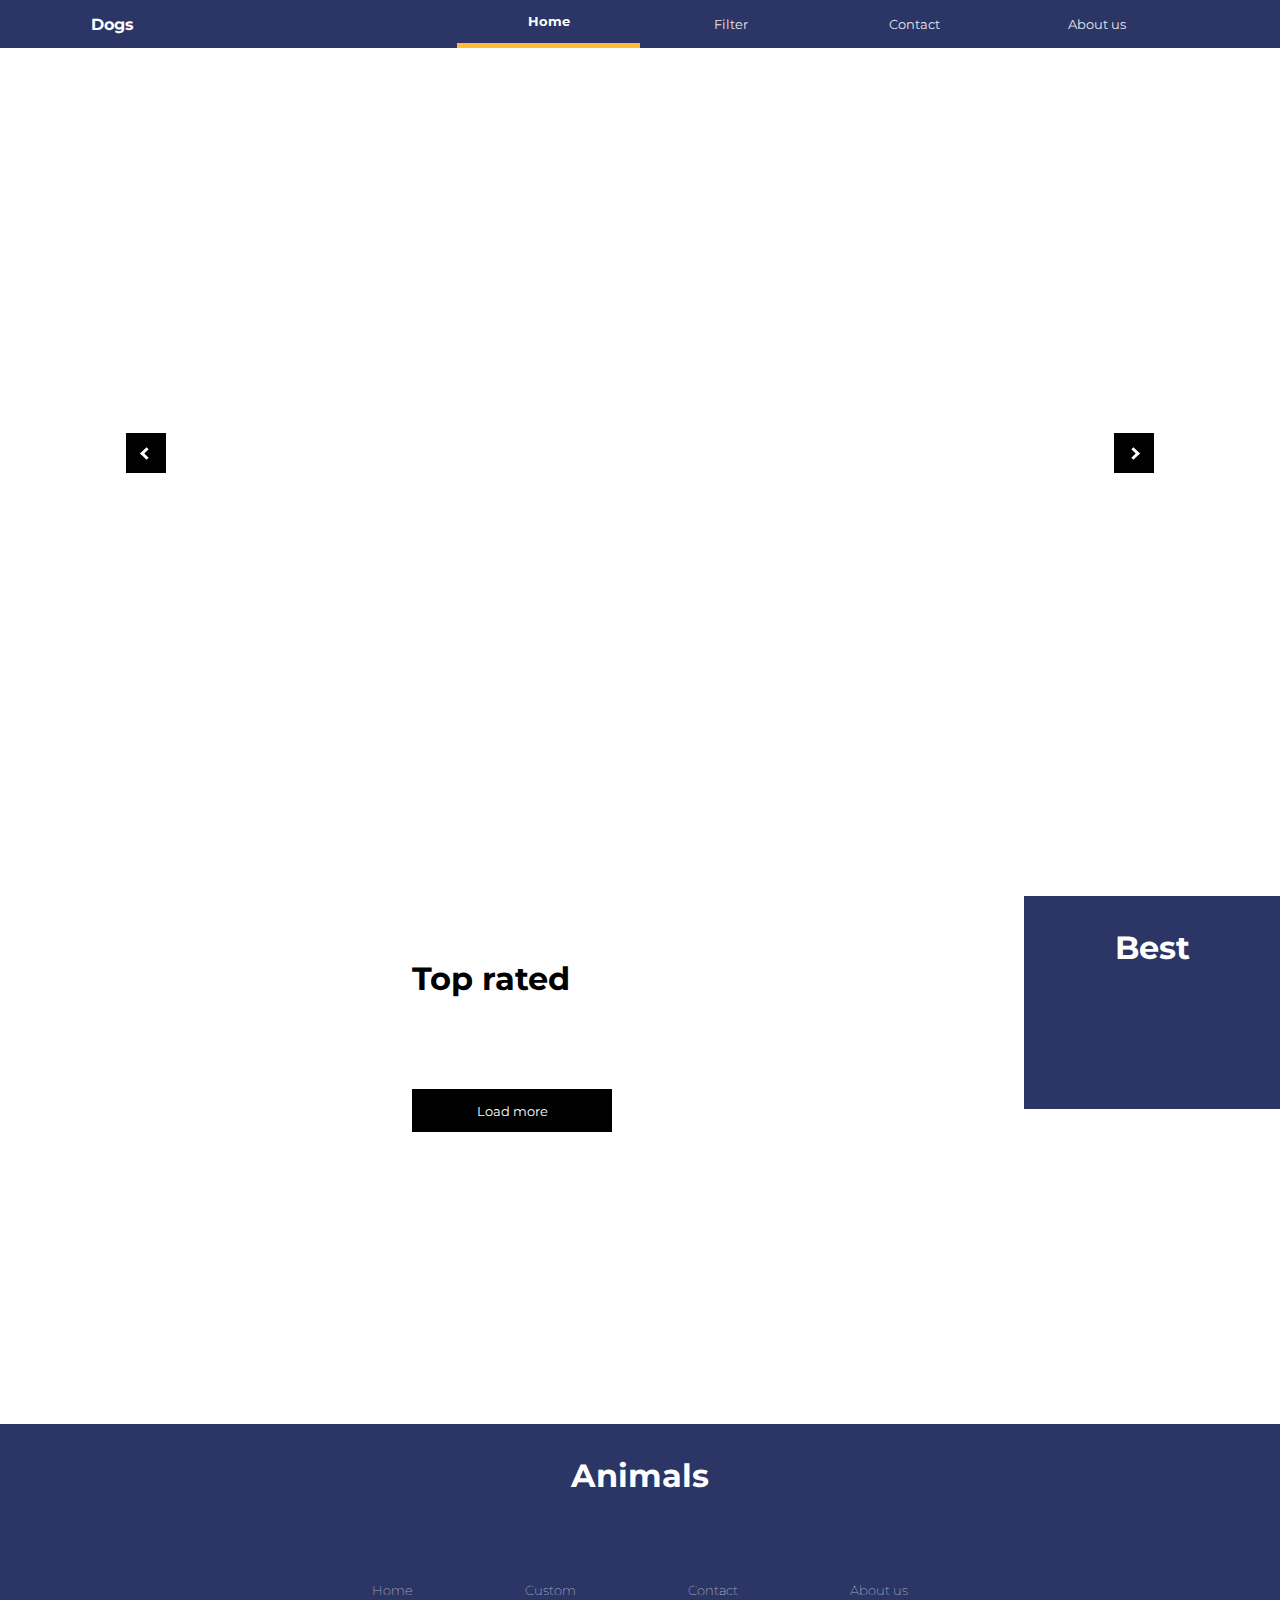
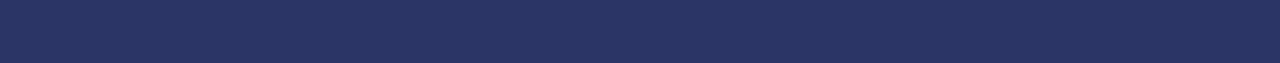
<file: index.html>
<!DOCTYPE html>
<html lang="en">
<head>
    <meta charset="UTF-8">
    <meta http-equiv="X-UA-Compatible" content="IE=edge">
    <meta name="viewport" content="width=device-width, initial-scale=1.0">
    <link rel="stylesheet" href="style.css">
    <link href="https://fonts.googleapis.com/css?family=Montserrat:400,700&display=swap" rel="stylesheet"> 
    <title>Document</title>
</head>
<body>

     <!--Facebook plugin-->
     <div id="fb-root"></div>
     <script async defer crossorigin="anonymous" src="https://connect.facebook.net/en_US/sdk.js#xfbml=1&version=v5.0"></script>
     <!--End facebook plugin-->
     <div class="wrapper">
         <header>
             <nav class="containerwidth">
                 <p>Dogs</p>
                 <button><i class="arrow down"></i></button>
                 <ul class="nav">
                     <li class="active"><a href="index.html">Home</a></li>
                     <li>
                         <a href="../pages/filter.html">Filter</a>
                         <ul class="sub-menu">
                             
                         </ul>
                     </li>
                     <li><a href="pages/contact.html">Contact</a></li>
                     <li><a href="../pages/aboutus.html">About us</a></li>
                 </ul>
             </nav>
         </header>
 
         <div class="sliding containerwidth">
             <div class="recent">
                 <div class="centerFlex">
                     <div class="box" id="left">
                         <button><i class="arrow left"></i></button>
                     </div>
                 </div>
                 
                 <!-- slider -->
                 <div class="animals">
                     
                 </div>
 
                 <div class="centerFlex">
                     <div class="box" id="right">
                         <button><i class="arrow right"></i></button>
                     </div>
                 </div>
             </div>
         </div>
 
         <div class="topRated">
             <h1>Top rated</h1>
             <div class="row">
               </div>

             <div class="loadMore">
                 <button>Load more</button>
             </div>
         </div>
 
         <aside>
             <div class="best">
                 <h1>Best</h1>
                 <div class="featured">
                     
                 </div>
             </div>

            <div class="fbFeed">
                <div class="fbfullwidth">
                    <div class="fb-page" data-href="https://www.facebook.com/lifewithdogs" data-tabs="timeline" data-width="" data-height="" data-small-header="false" data-adapt-container-width="true" data-hide-cover="false" data-show-facepile="true">
                        <blockquote cite="https://www.facebook.com/lifewithdogs" class="fb-xfbml-parse-ignore">
                            <a href="https://www.facebook.com/lifewithdogs">
                            </a>
                        </blockquote>
                    </div>
                </div>
            </div>
             

         </aside>
         
 
         <footer>
           
           
            
            <div class="containerwidth">
                <h1><span></span> <span>Animals</span></h1>
                <ul class="footernav">
                    <li><a href="index.html" target="_blank">Home</a></li>
                    <li><a href="pages/filter.html" target="_blank">Custom</a></li>
                    <li><a href="pages/contact.html" target="_blank">Contact</a></li>
                    <li><a href="pages/about.html" target="_blank">About us</a></li>
                </ul>
            </div>
         </footer>
     </div>


     <!-- MODAL WINDOW-->
    <div class="modal">
        <div class="modalWindow">
            <div class="exit">+</div>
            <div class="imgContainer">
                
                 <div class="bestm">
                    </div>
            </div>
            <div class="content">
                <div class="holder">
                    
                    <span id="name"></span><br>
                    <span id="bread"></span><br>
                    <span id="temp"></span><br>
                    <span id="origin"></span><br>
                    <span id="weight"></span><br>
                    <span id="height"></span><br>
                    <span id="group"></span><br>
                    <span id="life"></span><br>
                    
                </div>
            </div>
        </div>
    </div>

     
 
    <script src="script.js"></script>
</body>
</html>
</file>
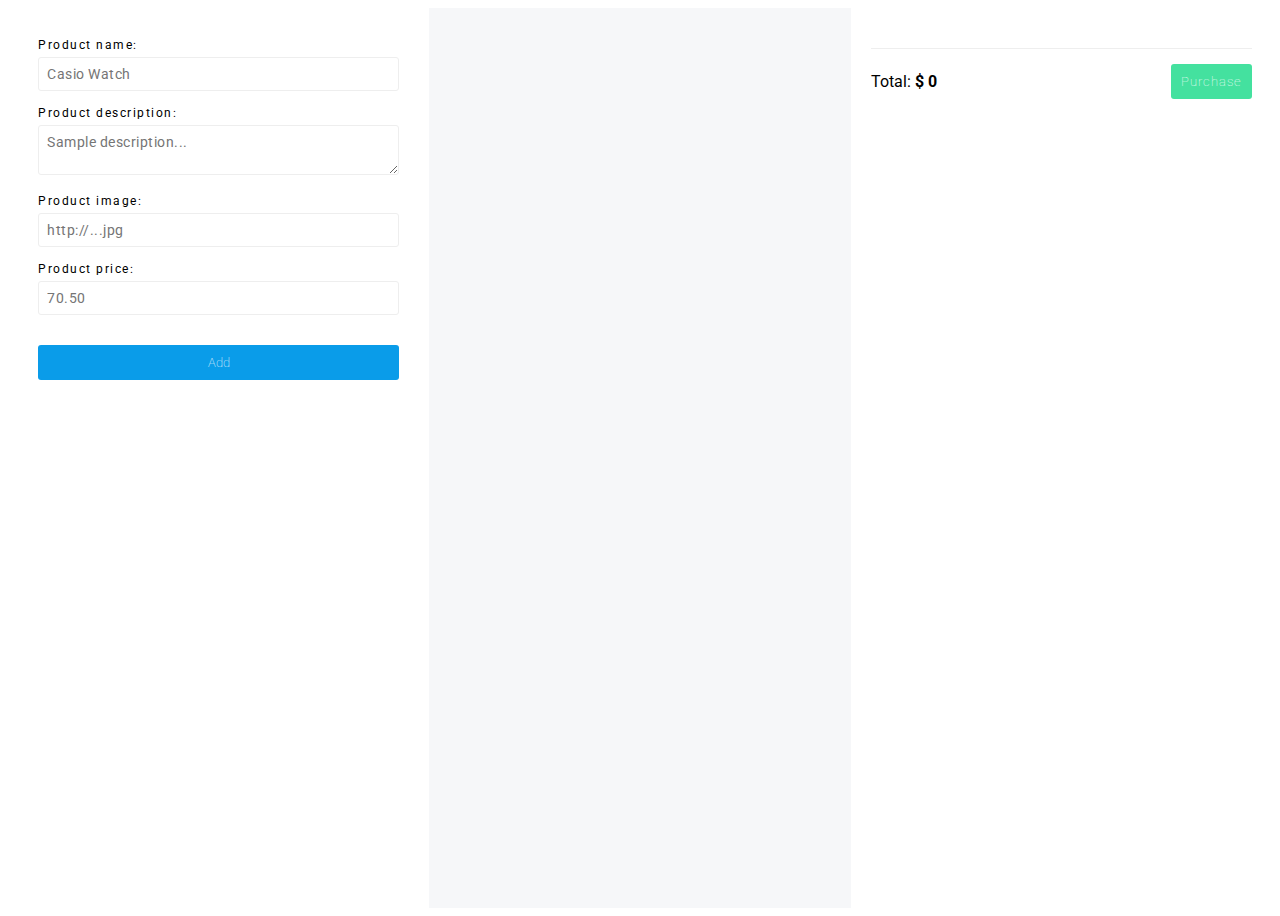
<file: drugi dio (watch)/index.html>
<!DOCTYPE html>
<html lang="en">
<head>
    <meta charset="UTF-8">
    <meta http-equiv="X-UA-Compatible" content="IE=edge">
    <meta name="viewport" content="width=device-width, initial-scale=1.0">
    <link rel="stylesheet" href="style.css">
    <link href="https://fonts.googleapis.com/css?family=Montserrat:400,700&display=swap" rel="stylesheet">
    <title>Document</title>
</head>
<body>

    <div class="modalwindow">
        <div id="exit">+</div>
    </div>

    <div class="container">

        <div class="add-product">
            <form id="forma">
                <div>
                    <label>Product name:</label>
                    <input type="text" id="productname" placeholder="Casio Watch" />
                </div>

                <div>
                    <label>Product description:</label>
                    <textarea id="productdescription" placeholder="Sample description..."></textarea>
                </div>

                <div>
                    <label>Product image:</label>
                    <input type="text" id="productimage" placeholder="http://...jpg" />
                </div>

                <div>
                    <label>Product price:</label>
                    <input type="number" id="productprice" min="0" placeholder="70.50" />
                </div>

                <button id="addbutton">Add</button>
            </form>
        </div>


        <div class="list-products">
        </div>

        <div class="shopping-cart">
            <div class="shopping-cart-products">
            </div>
            <div class="shopping-cart-summary">
                <div>Total: <b>$ <span id="total">0</span></b></div>
                <div><button id="purchase">Purchase</button></div>
            </div>
        </div>
    </div>

    <script src="https://ajax.aspnetcdn.com/ajax/jQuery/jquery-3.4.1.min.js"></script>
    <script src="script.js"></script>
    
</body>
</html>
</file>
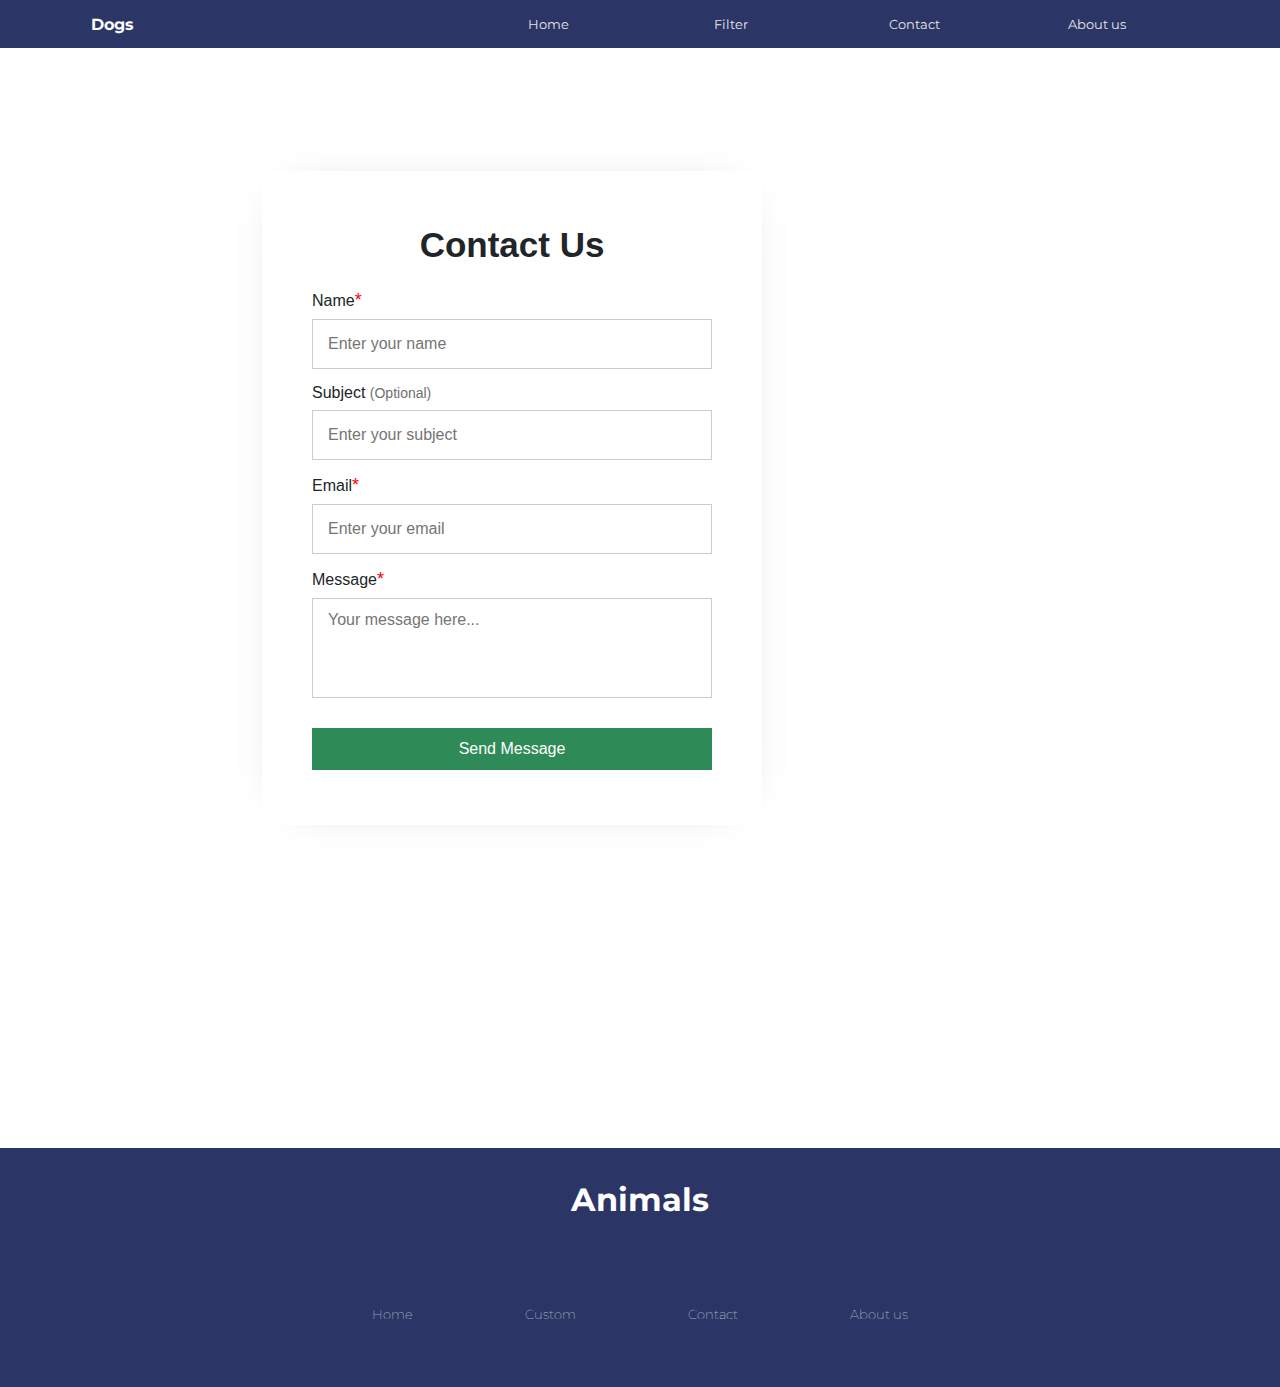
<file: pages/contact.html>
<!DOCTYPE html>
<html lang="en">
<head>
    <meta charset="UTF-8">
    <meta http-equiv="X-UA-Compatible" content="IE=edge">
    <meta name="viewport" content="width=device-width, initial-scale=1.0">
    <link rel="stylesheet" href="/style.css">
    <link href="https://fonts.googleapis.com/css?family=Montserrat:400,700&display=swap" rel="stylesheet"> 
    <title>Document</title>
</head>
<body>

     <!--Facebook plugin-->
     <div id="fb-root"></div>
     <script async defer crossorigin="anonymous" src="https://connect.facebook.net/en_US/sdk.js#xfbml=1&version=v5.0"></script>
     <!--End facebook plugin-->
     <div class="wrapper">
         <header>
             <nav class="containerwidth">
                 <p>Dogs</p>
                 <button><i class="arrow down"></i></button>
                 <ul class="nav">
                     <li><a href="/index.html">Home</a></li>
                     <li>
                         <a href="filter.html">Filter</a>
                         <ul class="sub-menu">
                             
                         </ul>
                     </li>
                     <li><a href="contact.html">Contact</a></li>
                     <li><a href="aboutus.html">About us</a></li>
                 </ul>
             </nav>
         </header>

         <main>


            <div class="form-wrapper">
              <h2>contact us</h2>
              <form action="#" method="post">
                <div class="form-group">
                  <label for="name">name<span class="star">*</span></label>
                  <input
                    type="text"
                    id="name"
                    class="form-control"
                    placeholder="Enter your name"
                    required
                  />
                </div>
                <div class="form-group">
                  <label for="subject"
                    >subject&nbsp;<span class="optional">(optional)</span></label
                  >
                  <input
                    type="text"
                    id="subject"
                    class="form-control"
                    placeholder="Enter your subject"
                  />
                </div>
                <div class="form-group">
                  <label for="email">email<span class="star">*</span></label>
                  <input
                    type="email"
                    id="email"
                    class="form-control"
                    placeholder="Enter your email"
                    required
                  />
                </div>
                <div class="form-group">
                  <label for="message">message<span class="star">*</span></label>
                  <textarea
                    id="message"
                    class="form-control"
                    placeholder="Your message here..."
                    required
                    cols="30"
                    rows="10"
                  ></textarea>
                </div>
                <button class="submit-btn">send message</button>
              </form>
            </div>
            
            </main>


         <footer>

         <div class="containerwidth">
            <h1><span></span> <span>Animals</span></h1>
            <ul class="footernav">
                <li><a href="/index.html">Home</a></li>
                <li><a href="filter.html">Custom</a></li>
                <li><a href="contact.html">Contact</a></li>
                <li><a href="aboutus.html" >About us</a></li>
            </ul>
        </div>
     </footer>
 </div>


 </body>

 </html>
</file>
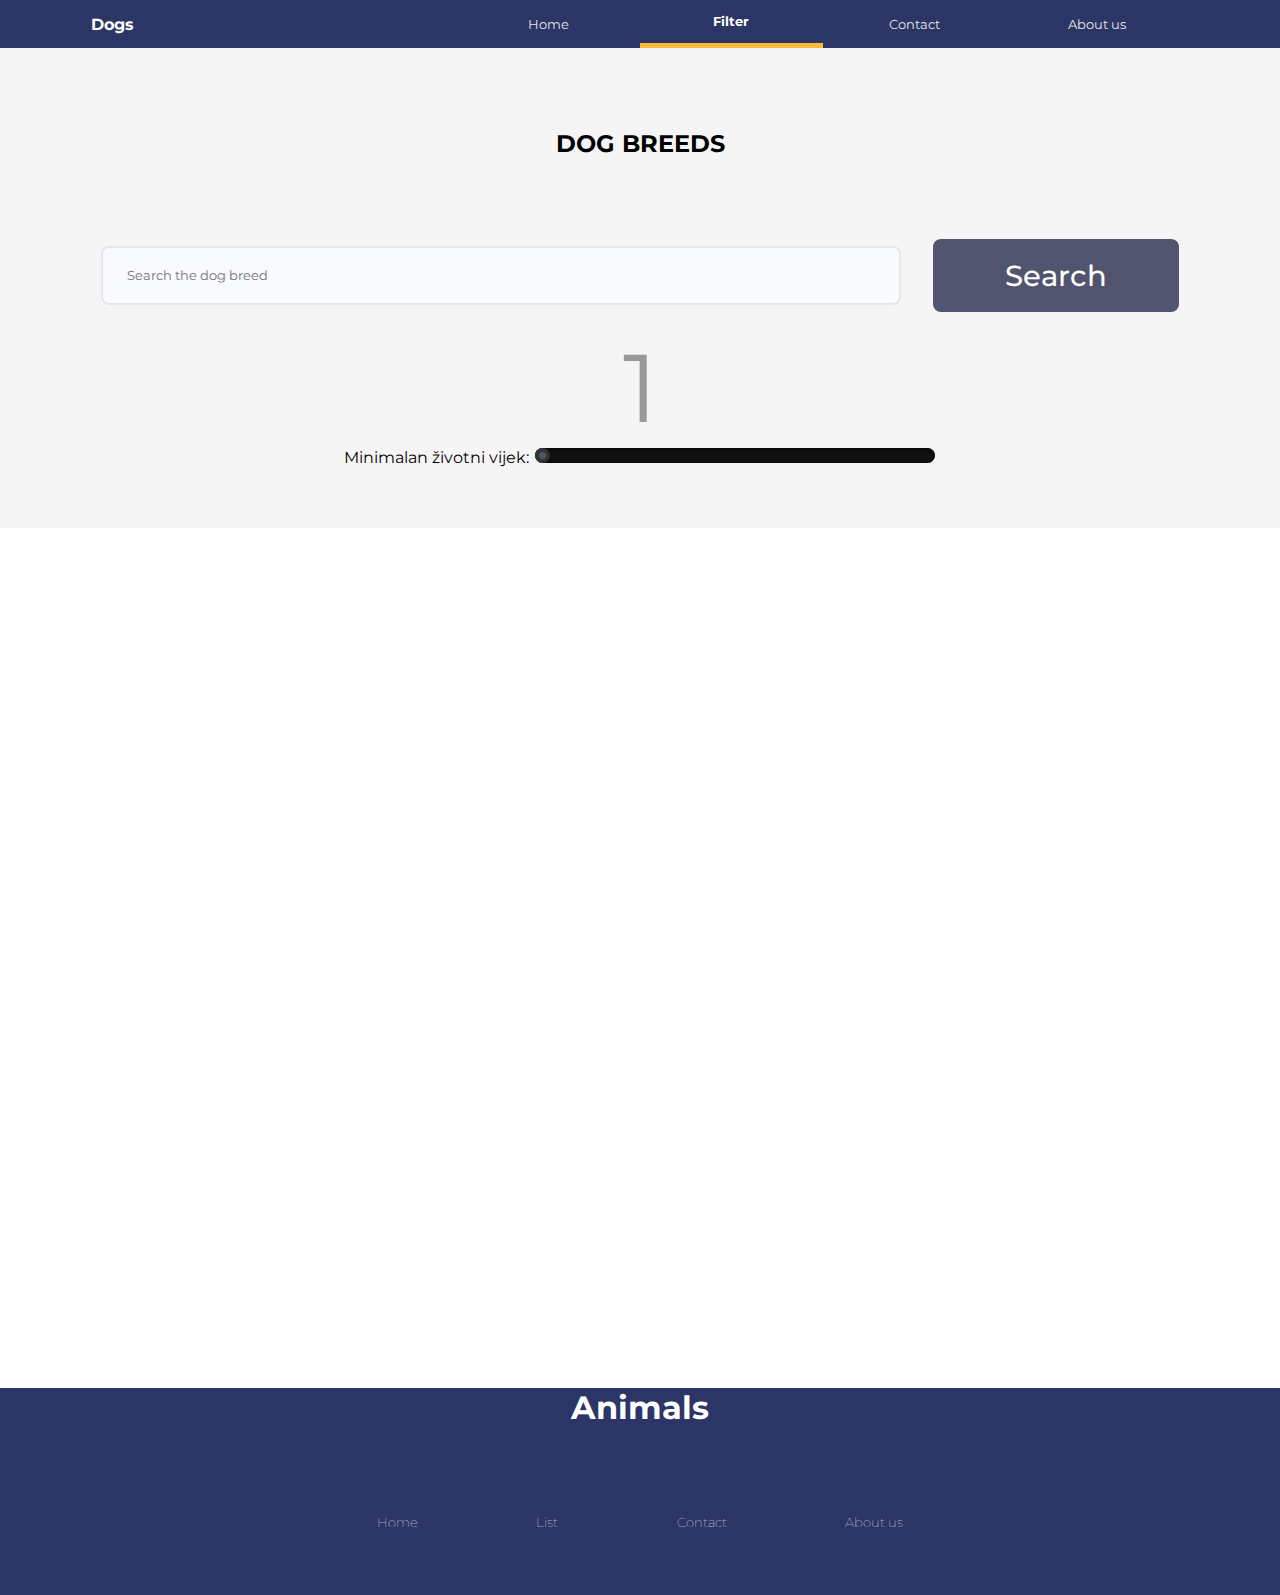
<file: pages/filter.html>
<!doctype html>
<html lang="en">
<head>
    <meta charset="UTF-8">
    <meta name="viewport"
          content="width=device-width, user-scalable=no, initial-scale=1.0, maximum-scale=1.0, minimum-scale=1.0">
    <meta http-equiv="X-UA-Compatible" content="ie=edge">
    <link rel="stylesheet" href="../style.css">
    <link rel="stylesheet" href="../styles/list.css">
    <link href="https://fonts.googleapis.com/css?family=Montserrat:400,700&display=swap" rel="stylesheet">
    <title>List</title>
</head>
<body>

<div class="wrapper">
    <header>
        <nav class="containerwidth">
            <p>Dogs</p>
            <button><i class="arrow down"></i></button>
            <ul class="nav">
                <li><a href="../index.html">Home</a></li>
                <li class="active">
                    <a href="filter.html">Filter</a>
                    <ul class="sub-menu">

                    </ul>
                </li>
                <li><a href="contact.html">Contact</a></li>
                <li><a href="aboutus.html">About us</a></li>
            </ul>
        </nav>
    </header>
</div>

<div class="hero-section text-center">
    <div class="container container--narrow">
        <div class="hero-section__box">
            <h2>DOG BREEDS</h2>
        </div>

        <div class="hero-section__search">
            <div id="searchForm" class="form" >
                <div class="form__field">
                    <input class="input input--text" id="formInput#search" type="text" name="search_query" value=""
                           placeholder="Search the dog breed">
                </div>

                <input class="btn btn--sub btn--lg" type="submit" value="Search" id="searchBtn">
            </div>
            <div>
                <span id="rangeValue">1</span>Minimalan životni vijek:
                <input id="minLivingYears" class="range" type="range" name="" value="1" min="1" max="20" step="1"
                       onChange="rangeSlide(this.value)" ></input>
            </div>
        </div>
    </div>
</div>

<div class="dogs_list">
    <div class="grid_three">
        <!--        <div class="card_dog">-->
        <!--            <img src="" alt="as">-->
        <!--            <h1>asa</h1>-->
        <!--            <p>asasf</p>-->
        <!--        </div>-->
        <!--        <div class="card_dog">-->
        <!--            <img src="" alt="as">-->
        <!--            <h1>asa</h1>-->
        <!--            <p>asasf</p>-->
        <!--        </div>-->
        <!--        <div class="card_dog">-->
        <!--            <img src="" alt="as">-->
        <!--            <h1>asa</h1>-->
        <!--            <p>asasf</p>-->
        <!--        </div>-->
    </div>
</div>


<div class="centerFlex">
    <div class="pagination">
<!--        <a href="#">&laquo;</a>-->
<!--        <a class="active" href="#">1</a>-->
<!--        <a class="" href="#">2</a>-->
<!--        <a href="#">3</a>-->
<!--        <a href="#">4</a>-->
<!--        <a href="#">5</a>-->
<!--        <a class="" href="#6">6</a>-->
<!--        <a href="#">&raquo;</a>-->
    </div>

</div>


<footer>
    
    <div class="containerwidth">
        <h1><span></span> <span>Animals</span></h1>
        <ul class="footernav">
            <li><a href="../index.html" >Home</a></li>
            <li><a href="filter.html" >List</a></li>
            <li><a href="pages/contact.html" >Contact</a></li>
            <li><a href="aboutus.html" >About us</a></li>
        </ul>
    </div>
</footer>
</body>

<script src="../js/list.js"></script>
</html>
</file>
<file: style.css>
/*general setting up*/
html {box-sizing: border-box;}
*, *:before, *:after {box-sizing: inherit;}

body {
    margin: 0;
    padding: 0; 
    font-family: 'Montserrat', sans-serif;
    position: relative;
}

h1,h2,h3,h4,h5,h6{font-weight: 700;}
a{text-decoration: none;transition: all 0.5s ease;}
header, footer{background-color: var(--blue);}

/*color palette used for project*/
:root{
    --blue: #2b3566;
    --orange:#1c5a14;
    --yellow:#febc39;
    --grayText:#757575;
}

/*for desktop reaching stop at 1200px wide*/
.containerwidth{
    width: 100%;
    max-width: 1200px;
    margin: 0 auto;
}

/*GRID SYSTM*/
.wrapper{
    margin: 0 auto;
    display: grid;
    grid-template-columns: auto;
	grid-template-rows: auto;
	grid-template-areas: 
        "header"
        "slider"
    	"topRated"
        "aside"
        "footer";
}

/*Grid areas Home page*/
header{grid-area:header;}
.sliding{grid-area:slider; margin-bottom: 3%;}
.topRated{grid-area:topRated;}
aside{grid-area:aside; background-color:var(--blue)}
footer{grid-area:footer;color: white;}

/*give padding to each direct child of wrapper parent except header, because i want it not to have paddings*/
.wrapper > *:not(header):not(footer){padding:4%;}


/*HEADER MOBILE*/
/*nav ul{display: none;}*/
nav{
    display: flex;
    flex-direction: column;
    padding: 0 4%;
}

.nav{
    display: flex;
    flex-direction: column;
    padding: 0;
    flex:0 1 100%;
    justify-content: flex-end;
    align-items: center;
}

.nav li{
    list-style-type: none;
    text-align: center;
    margin-bottom: 2%;
}

.nav > li > a{
    padding: 3% 0;
    width: 100%;
}

.sub-menu{display: none;}
.nav{display: none;}

header button{
    border: none;
    margin-bottom: 4%;
    background-color: var(--blue);
}

.recent button{
    border: none;
    background-color: white;
    width: 100%;
    height: 100%;
}

button i {
    border: solid black;
    border-width: 0 3px 3px 0;
    display: inline-block;
    padding: 3px;
}

nav button i{border: solid white;border-width: 0 3px 3px 0;}

/*arrows have been taken form w3*/
.down {transform: rotate(45deg);-webkit-transform: rotate(45deg);}
.right {transform: rotate(-45deg);-webkit-transform: rotate(-45deg);}
.left {transform: rotate(135deg);-webkit-transform: rotate(135deg);}

/*change class to up when down is clicked with js*/
.up {transform: rotate(-135deg);-webkit-transform: rotate(-135deg);}

/*unitl js fix this shows on button hover direct next sibling on same level but dissapears as out button area, needs fixes*/
header button:hover + ul{display: flex; position: relative;}

nav p{
    font-weight: 700; 
    color: white;
    align-self: center;
}

nav a{color: rgb(230, 230, 230);transition: all 0.5s ease;}

.active > a{
    color:white;
    font-weight: bold;
}

ul.nav li:hover a{color:white;}



/*SLIDER MOST RECENT // MOBILE*/
.recent{
    padding:0;
    text-align: center;
    display: grid;
    gap: 20px;
    grid-template-columns: 10% 1fr 10%;
}

/*center things both horisontally and verically*/
.centerFlex {
    display: flex;
    justify-content: center;
    align-items: center;
    flex: 0 1 10%;
  }

/*every of 3 sliders put at those dimensions despite first and last childs are not sliders*/
[class*="slider"]{
    display: grid;
    grid-template-rows: min-content 300px min-content;
    transition: all 0.5s ease;
}

/*Slider change scaling*/
[class*="slider"]:hover{
    grid-template-rows: auto 350px auto;
}

/*change layout slider PHONE*/
.animals{
    display: grid;
    grid-template-columns: 1fr;
    gap: 15px;
    align-items: center;
}

/*black square under arrows on tablet and desktop visible*/
.box{
    height: 40px;
    width: 100%;
    max-width: 40px;
    display: flex;
    align-items: center;
    justify-content: center;
}

/*targeting image div of every visible slider and adds overlay shadow*/
.sliding .image{
    padding:5%;
    background-blend-mode: overlay;
    background-size: cover;
    background-color: rgba(0, 0, 0, 0.3);
    transition: all 0.5s ease;
    margin-bottom: 5%; 
}

/*changes  blend mode so it becomes darker*/
[class*='slider'] .image:hover{background-color: rgba(0, 0, 0, 0.7);}


/*Dont display 2 boxes unless media changes*/
.slider2, .slider3{display: none;}

/*Change this images url with api image path*/
[class*='slider'] .image{
    background-repeat: no-repeat;
    display: flex;
    align-items: center;
}


.sliding p, a{
    color: var(--grayText);
    font-size: 0.8em;
}

.sliding h2{color: white; font-size: 1.3em;}

.sliding p{
    display: flex;
    flex-direction: column;
    align-items: center;
    justify-content: flex-end;
}

.animals span{color: #4b4b4b;;}


/*ASIDE BEST // MOBILE*/
.fbFeed{margin-bottom: 20%;}
.fbfullwidth{width: 100%;}

/*solution of making fb plugin responsive
https://www.mugo.ca/Blog/How-to-make-the-Facebook-Page-Plugin-fully-responsive */
aside{margin-top: 20%;}
aside .best{
    color: white;
    display: flex;
    flex-direction: column;
    text-align: center;
}

.featured{
    display: flex;
    flex-direction: column;
    padding:10%;
    align-items: center;
}

aside article{
    margin-bottom: 20%;
    width: 100%;
    display: flex;
    flex-direction: column;
    align-items: center;
    text-align: center;
}

aside article [class*="image"]{
    width: 150px;
    height:150px;
    margin-bottom: 5%;
    display: flex;
    align-items: flex-end;
    background-size:  100% 100%;
    background-repeat: no-repeat;
}

aside [class*="numbering"]{
    background-color: var(--blue);
    width: 35%;
    height: 35%;
    display: flex;
    align-items: center;
    justify-content: center;
    font-weight: bold;
    font-size: 2em;
    transition: all 0.5s ease;
}



.best a{font-weight: 100;color: white;}
.best a:hover{text-decoration: underline;}

/* this selects first link that is hovered so when it is it changes square width and hight */
.best article:hover [class*="numbering"]{
    width: 50%;
    height: 50%;
    background-color: white;
    color: var(--blue);
}

/*hides underline from numbers from first child link over image hover*/
.best article a:hover{text-decoration: none;}


/*TOP RATED SECTION // MOBILE*/
.topRated{
    display: flex; 
    flex-direction: column;
    margin-bottom: 5%;

        max-width:90%;
        justify-self: center;
    
}

.topRated .row{
    display: grid;
    grid-template-columns: 1fr;
    grid-auto-rows:1fr;
    gap:25px;
    margin: 5% 0;
}

.row > article{
    grid-template-columns: minmax(min-content,100%);
    max-width:80%;
    justify-self: center;
    
}

.row a{display: block;}

.row.img,h5{
    
    pointer-events: none;
}

.row article div[class*="img"]{
    flex: 1;
    display: flex;
    
    flex-direction: column;
    justify-content: space-between;
    background-size:  100% 100%;
    background-repeat: no-repeat;
    color: white;
    padding: 2% 5%;
    background-blend-mode: overlay;
    background-color: rgba(0, 0, 0, 0.2);
}


.lower a{margin: 5% 0;}
.lower{
    color:var(--grayText);
    display: flex;
    flex-direction: column;
}

.loadMore{
    display: flex; 
    justify-content: center; 
    background-color: black;
    width: 200px;
    align-self: center;
    margin-top: 50px;
}

.loadMore a{color: white;}
.loadMore button{
    width: 100%; 
    height: 100%;
    border: none; 
    background-color: black; 
    color: white;
    font-family: inherit;
    padding: 1em;
    cursor:pointer;
}


/*FOOTER*/
footer{
    margin-top:200px;
}

.footernav{
    list-style-type: none;
    display: flex;
    flex-direction:column;
    padding: 0;
    align-items: center;
}

.footernav li{
    margin-bottom: 1em;
 }
 
 .footernav a{
    color: white;
    font-weight: 100;
 }

footer > div{
    display: flex;
    flex-direction: column;
    align-items: center;
    text-align: center;
    padding:0 4%;
}

footer > div h1{
    display: flex;
    flex-direction: column;
}

footer .containerwidth{
    margin: 2em auto 0 auto;
}



/* MODAL WINDOW // MOBILE*/
/*https://codepen.io/Middi/pen/rJYOyz*/

/*target this with javascript when modal is called*/
body {
    width: 100%;
    height: 100%;
    /* height: 100vh; */
    /*overflow-y: hidden;*/
    /*position: fixed;*/
    /*will use this code above to unable scrolling when modal is opened*/
  }

.modal{
    width: 100%;
    height: 100%;
    background-color: rgba(0, 0, 0, 0.7);

    /*check this for opening on current viewport*/
    position: absolute; 
    top:0; 
    /*check it*/

    display: flex;
    justify-content: center;
    align-items: center;
    overflow: auto;

    /*When modal is about to exit display it to none*/
    display: none;
}

.exit{
    cursor: pointer;
    position: absolute;
    top:0;
    right: 15px;
    font-size: 2em;
    transform: rotate(45deg);
}

.modalWindow{
    width: 80vw;
    min-height: 40vh; 
    /*if its greater than take space needed*/
    max-height: 90vh;
    background-color: white;  
    position: relative;
    display: flex;
    flex-direction: column;
}

.imgContainer {
    background-color: var(--blue); /*fallback*/
    background-image: url();
    background-size:  cover;
    background-repeat: no-repeat;
    height: 25vh;
    display: flex;
    flex-direction: column;
    justify-content: flex-end;
}



.modal .content{
    padding:0% 9%; 
    display: flex;
    font-size: 0.8em;
}

.holder{
    padding:10% 0;
    margin: auto auto;
    display: block;
}

/* .holder ,span{
    
} */

/*let everything be gray inside holder except h1 and element with author class*/

.holder span i{color: black; }




/* Tablet Styles */
@media only screen and (min-width: 550px) {

/*HEADER // TABLET*/
header button{display: none;}
/*list dropdown removed for tablet and phone sizes*/
.sub-menu{display: none;}

nav{
    flex-direction: row;
    padding: 0 4%;
}

/*direct child (logo) take space of 1 and rest of flex 2*/
nav > p{
    flex:1;
    margin:0;
}

.nav {
    display: flex;
    flex-direction: row;
    flex:2;
    margin: 0;
    height: 3em;
    align-items: center;
}

.nav > li {
    position: relative;
    margin-left: 0;
    margin-bottom: 0;
    flex-basis: 25%;
    justify-content: center;
    display: flex;
    height: 100%;
    align-items: center;
    transition: all 0.5s ease;
}

.nav > li:not(.active):hover{
    background-color: var(--yellow);
}

.active{
    border-bottom: 5px solid var(--yellow);
}



/*SLIDER // TABLET*/
/*fallback to arrows*/
.recent .box{background-color: black;}
.recent button{background-color: black;}
button i {border: solid white;border-width: 0 3px 3px 0;}

.recent{
    display: grid;
    grid-template-columns: 10% 1fr 10%;
}

/*change layout slider TABLET*/
.animals{
    grid-template-columns: repeat(2, 1fr);
}

.slider2{display: grid;}


/*same hight on images*/
[class*="slider"] .image{
    flex:1;
    display: flex;
    align-items: center;
}

/*SLIDER 100VH FIX TO CENTER*/
/*FIX FOOTER STICK ON BTM*/
/*FIX da se pomjeraju samo slideri ne strelice*/
.sliding{
    height: 90vh;
    display:grid;
}

/*ASIDE // TABLET */
aside article{margin-bottom:7%;}
aside{margin-top: 0;}

/*fb feed hide*/
.fbFeed{display: none;}


/*TOP FEED // TABLET*/
.topRated .row{
    grid-template-columns: 1fr 1fr;
}

.row > article{
    display: grid;
    grid-template-rows: 1fr 1fr;
    justify-content: center;
    grid-template-columns: minmax(min-content,100%);
    max-width:100%;
    width: 22vh;
    height: auto;
}

/*selects first div of parent article and its direct span child*/
.topRated article div:first-child > span{
    font-size: 0.8em; 
    color: rgba(255, 255, 255, 0.8);
}

/*FOOTER // TABLET*/
footer svg[class="arrow"]{height: 100px;}

.footernav{
    flex-direction:row;
    width: 100%;
    justify-content: space-evenly;
    margin:3em 0 3em 0;
    padding: 1em;
}

.footernav li{
    margin-bottom:0;
 }

footer > div h1{
    display: flex;
    flex-direction: row;
    margin-top:1em;
}

.footersvg{
    display:flex;
    position: relative;
    height: 200px;
}

.footersvg > div {
    position: relative;
    top:-150px;
}

footer .containerwidth{
    padding-top:0;
    width: 70%;
}

.containerwidth h1{margin-top:0;}

/*MODAL WINDOW // TABLET*/
.imgContainer{
    height: 35vh;
    display: flex;
    flex-direction:column;
}

.imgContainer > div{
    background-color: red;
}

.modal .content{
    font-size: 1em;
}

}


/* additional media just for tablet aside change so style from mobile is again reused for aside*/
@media only screen and (min-width: 550px) and (max-width:960px){
    .featured{
        flex-direction: row;
        align-items: stretch;
        padding: 0;
    }

    article{margin-right: 0;}
    .featured article:last-child{margin-right: 0;}
    
}



/* Desktop Styles */
@media only screen and (min-width: 961px) {
/*Grid system*/
.wrapper{
    margin: 0 auto;
    display: grid;
    grid-template-columns: 1fr 20%;
    grid-template-rows: auto;
    grid-template-areas: 
        "header header"
        "slider slider"
        "topRated aside"
        "topRated ."
        "footer footer";
}

/*SLIDER*/
.recent{
    grid-template-columns: 10% 1fr 10%;
}

/*change lauout slider DESKTOP*/
.animals{
     grid-template-columns: repeat(3, 1fr);
}

.slider3{display: grid;}

/*FB FEED // DESKTOP*/
.fbFeed{display: flex;}
aside article{margin-bottom: 20%;}

/*TOP FEED // DESKTOP*/
.topRated .row{
    grid-template-columns: 1fr 1fr 1fr;
}

.row > article{
    grid-template-columns: minmax(min-content,100%);
}


/*HEADER // showing subnavigation on hover // DESKTOP*/
/*changes display to visible when direct li of ul is hovered so it displays direct child ul of that li*/

ul > li:hover > ul{
    position: absolute;
    top: 100%;
    background-color: var(--blue);
    box-shadow: 3px 8px 9px 0px rgba(0,0,0,0.21);
    display: flex;
    flex-direction: column;
    padding:0;
    z-index: 1;
}

.sub-menu li{
    margin:  0;
    display: flex;
    justify-content: center;
    text-align: center;
}

.sub-menu li > a{padding: 2% 0;}


/*FOOTER // DESKTOP*/
footer svg[class="arrow"]{height: 150px;}

.footersvg svg{
    width: 500px;
}

.footersvg > div {
	top: -220px;
}


/*MODAL WINDOW*/
/* makes container basis wider than image*/
.modalWindow{flex-direction: row;}
.modal .content{flex:0 1 65%;}

.imgContainer{
    flex: 0 1 35%;
    height: auto;
    flex-direction:row;
    justify-content: flex-start;
}


}



/* Contact desktop */

main{
    margin: 0;
    padding: 15px;
    min-height: 100vh;
    font-family: "Poppins", sans-serif;
    display: flex;
    align-items: center;
    justify-content: center;
  }
  .logo{
    font-family: 'Dancing Script', cursive;
    color: #ffff;
    letter-spacing: 3px;
    font-size: 2rem;
    margin-left: 5%;
    text-decoration: none;
  }
  .navbar{
    display: flex;
    justify-content: space-between;
    align-items: center;
    background-color: #56534C;
    height: 6vw;
    opacity: .8;
  }
  
  .nav-links{
    display: flex;
    width: 100%;
  }
  .nav-links ul{
    display: flex;
    width: 100%;
    justify-content: center;
    margin: 0;
    padding: 0;
    
  }
  
  .nav-links li{
    list-style-type: none;
  }
  .nav-links a{
    text-decoration: none;
    color: white;
    font-family: 'Alegreya', serif;
    font-size: 1.2rem;
    padding: 1rem;
    margin: .5rem 1rem;
    display: block;
  
  }
  .nav-links a:hover{
    background-color: rgba(201, 201, 2, 0.623);
  }
  .toggle_button{
    position: absolute;
    display: none;
    top: 1.4rem;
    right: 1.5rem;
    flex-direction: column;
    justify-content: space-between;
    width:1.9rem;
    height: 1.3rem;
  }
  .toggle_button .bar{
    height: 3px;
    width: 100%;
    background-color: #ffff;
    border-radius: 10px;
  }
  .icons{
    display: flex;
    margin-right: 10%;
   
  }
  .icons >a> i{
    color: #fff;
    padding: 0 1rem;
    display: flex;
    justify-content:center;
    align-items: center; 
   
  }
  .icons > a{
    text-decoration: none;
  }
  
  input,
  button,
  textarea {
    font-family: inherit;
  }
  
  .form-wrapper {
    width: 500px;
    padding: 25px 50px;
    background-color: #ffffff;
    box-shadow: 0 0 50px -35px rgba(0, 0, 0, 0.4);
  }
  
  .form-wrapper h2 {
    margin-bottom: 25px;
    color: #212529;
    font-size: 35px;
    font-weight: 800;
    text-align: center;
    text-transform: capitalize;
  }
  
  .form-wrapper .form-group {
    margin-bottom: 15px;
  }
  
  .form-group label {
    display: inline-block;
    margin-bottom: 8px;
    color: #212529;
    text-transform: capitalize;
  }
  
  .form-group .form-control {
    display: block;
    width: 100%;
    height: 50px;
    padding: 12px 15px;
    font-size: 16px;
    font-weight: 400;
    border: 1px solid #cccccc;
    outline: none;
  }
  
  .form-group textarea {
    height: 100px !important;
    resize: none;
  }
  
  .submit-btn {
    display: block;
    width: 100%;
    margin: 30px 0;
    padding: 12px 40px;
    color: #ffffff;
    background-color: seagreen;
    background-size: 200%;
    border: none;
    font-size: 16px;
    font-weight: 500;
    text-transform: capitalize;
    transition: all 0.3s ease;
    cursor: pointer;
  }
  
  .submit-btn:hover {
    background-position: 100%;
  }
  
  .star {
    color: #fd0000;
    font-size: 18px;
  }
  
  .optional {
    color: #707070;
    font-size: 14px;
  }
  .navbarbottom{
    display: flex;
    justify-content: space-between;
    align-items: center;
    background-color: transparent;
    height: 11vw;
    opacity: .8;
    border-color: black;
    /* border-top: 3px solid black; */
    border-bottom: 20px;
    border-bottom-width: thin;
    
  }
  
  .navlinks{
    display: flex;
    width: 100%;
    
    
  }
  .navlinks > ul{
    display: flex;
    width: 100%;
    justify-content: center;
    margin: 0;
    padding: 0;
    border-top: 1px solid rgb(145, 137, 137);
    border-bottom: 1px solid rgb(145, 137, 137);
    
  }
  
  
  
  .navlinks ul > li{
    list-style-type: none;
  }
  .navlinks ul >li >a{
    text-decoration: none;
    color: #fff;
    font-family: 'Alegreya', serif;
    font-size: 1.3rem;
    padding: 1rem;
    margin: .5rem 1rem;
    display: block;
  
  }
  .navlinks > ul >li > a:hover{
    background-color: rgba(201, 201, 2, 0.623);
  }
  
  
   .log {
    font-family: 'Dancing Script', cursive;
    color: #ffff;
    letter-spacing: 3px;
    font-size: 3rem;
    margin-left: 5%;
    text-decoration: none;
  
  }

/* Phones */
  
  @media screen and (max-width:480px) {
    header{
      min-height: 15vw;
  }
  .logo{
      margin-top: 8px;
  }
  .navbar{
      height: 18vw;
      flex-direction: column;
      align-items: flex-start;
  }
  .toggle_button{
      display: flex;
  }
  .nav-links{
      display: none;
      width: 100%;
  }
  .nav-links ul{
      width: 100%;
      flex-direction: column;   
      margin-top: 10px;
  }
  .nav-links li a{
      padding: .3rem 1rem; 
  }
  .nav-links li{
      text-align: center;
  }
  .nav-links.active{
      display: flex;
      top: 0;
      height: 50vw;
      background-color: #56534C;
  }
  .icons{
    display: none;
  }
  .navbarbottom{
    display: flex;
    flex-direction: column;
    margin-top: 5%;
  }
  .navlinks{
    display: flex;
    flex-direction: column;
  }
  .navlinks > ul{
    display: flex;
  }
  .navlinks .log{
    display: flex;
    justify-content: center;
  }
  .navlinks > ul > li >a{
    font-size: 1rem;
  }
  
  }


  @media screen and (min-width:480px) and (max-width:780px)  {
    header{
      min-height: 12vw;
  }
  .navbar{
      height: 12vw;
      width: 100%;
  }
  .nav-links li a{
      font-size: 1.3rem;
      margin-right: 5px;
  }
  .nav-links{
      width: 100%;
  }
  .icons{
      display: none;
  }
  .navbarbottom{
    display: flex;
    flex-direction: column;
    margin-top: 5%;
  }
  .navlinks{
    display: flex;
    flex-direction: column;
  }
  .navlinks > ul{
    display: flex;
  }
  .navlinks .log{
    display: flex;
    justify-content: center;
  }
  .navlinks > ul > li >a{
    font-size: 1rem;
  }
  }



  @media (max-width: 950px) {
    .container{
      width: 90%;
      padding: 30px 40px 40px 35px ;
    }
    .container .content .right-side{
     width: 75%;
     margin-left: 55px;
  }
  }
  @media (max-width: 820px) {
    .container{
      margin: 40px 0;
      height: 100%;
      margin-top: 2%;
    }
    .container .content{
      flex-direction: column-reverse;
    }
   .container .content .left-side{
     width: 100%;
     flex-direction: row;
     margin-top: 40px;
     justify-content: center;
     flex-wrap: wrap;
   }
   .container .content .left-side::before{
     display: none;
   }
   .container .content .right-side{
     width: 100%;
     margin-left: 0;
   }
  }
  @media screen and (min-width:768px) and (max-width:1150px){
    .navbarbottom{
      display: flex;
      flex-direction: column;
      margin-top: 5%;
    }
    .navlinks{
      display: flex;
      flex-direction: column;
    }
    .navlinks > ul{
      display: flex;
    }
    .navlinks .log{
      display: flex;
      justify-content: center;
    }
    .navlinks > ul > li >a{
      font-size: 1rem;
    }
  }
</file>
<file: drugi dio (watch)/style.css>
@import url('https://fonts.googleapis.com/css?family=Roboto:300,400,700');
* {
    box-sizing: border-box;
    font-family: "Roboto", "Helvetica Neue", sans-serif;
}

body {
    height: 100vh;
}

.container {
    display: flex;
    justify-content: space-between;
}

.add-product,
.list-products,
.shopping-cart {
    width: 33.33%;
    height: 100vh;
    overflow: scroll;
}

.add-product {
    padding: 30px;
}

.add-product form div {
    margin-bottom: 15px;
}

.add-product label {
    display: block;
    margin-bottom: 5px;
    font-size: 12px;
    letter-spacing: 1.5px;
}

.add-product input,
.add-product textarea {
    width: 100%;
    border: 1px solid #eee;
    background: #fff;
    border-radius: 3px;
    padding: 8px;
    font-size: 14px;
    outline: none;
    letter-spacing: .5px;
}

.add-product button {
    width: 100%;
    border: none;
    border-radius: 3px;
    margin-top: 15px;
    background: #0A9CE9;
    color: #fff;
    padding: 10px 0;
    cursor: pointer;
    font-weight: 100;
}

.list-products {
    padding: 30px;
    background: #F6F7F9;
}

.product {
    display: flex;
    align-items: center;
    justify-content: center;
    flex-direction: column;
    padding: 20px;
    background: #fff;
    box-shadow: 0 15px 30px 0 rgba(0, 0, 0, .11), 0 5px 15px 0 rgba(0, 0, 0, .08);
    margin-bottom: 20px;
}

.product img {
    width: 60%;
}

.product p {
    letter-spacing: 2px;
    text-transform: uppercase;
}

.details-button,
.buy-button,
.shopping-cart-summary button {
    width: 100%;
    margin: 5px 0;
    padding: 5px;
    border-radius: 3px;
    border: 1px solid #eee;
    color: #666;
    font-weight: 100;
    letter-spacing: 1px;
    cursor: pointer;
}

.details-button:hover,
.buy-button:hover {
    transition: opacity .3s ease-in;
    opacity: .7;
}

.details-button {
    background: transparent;
}

.buy-button,
.shopping-cart-summary button {
    background: #44E19F;
    color: #fff;
    border: none;
}

.shopping-cart {
    position: relative;
    padding: 20px;
}

.shopping-cart-product {
    margin-bottom: 10px;
}

.product-info {
    display: flex;
    justify-content: space-between;
    align-items: center;
    padding: 10px;
    width: 100%;
    box-shadow: 0 15px 30px 0 rgba(0, 0, 0, .11), 0 5px 15px 0 rgba(0, 0, 0, .08);
    border-radius: 3px;
}

.product-info img {
    width: 80px;
    height: 80px;
}

.product-info div h3 {
    font-weight: 100;
    margin-bottom: -10px;
}

.product-count {
    display: inline-block;
    background: #fff;
    padding: 10px;
    box-shadow: 0 15px 30px 0 rgba(0, 0, 0, .11), 0 5px 15px 0 rgba(0, 0, 0, .08);
    margin-top: -30px;
}

.product-count button {
    cursor: pointer;
    background: transparent;
    border: 1px solid #eee;
    border-radius: 3px;
}

.modalwindow {
    width: 90%;
    height: 100vh;
    text-align: center;
    position: absolute;
    display: none;
    overflow: hidden;
}

.modalwindow p {
    height: 20%;
    display: block;
}

.modalwindow img {
    display: block;
    height: 50%;
    margin-left: auto;
    margin-right: auto;
    width: 30%;
}

#exit {
    cursor: pointer;
    position: absolute;
    top: 0;
    right: 15px;
    font-size: 2em;
    transform: rotate(45deg);
}

.shopping-cart-summary {
    display: flex;
    align-items: center;
    justify-content: space-between;
    border-top: 1px solid #eee;
    padding-top: 10px;
    margin-top: 20px;
}

.shopping-cart-summary button {
    padding: 10px;
}
</file>
<file: styles/list.css>
.hero-section {
    height: 30rem;
    display: flex;
    align-items: center;
    background-color: whitesmoke;
}
.text-center {
    text-align: center;
}
.container {
    width: 92%;
    max-width: 165rem;
    margin: 0 auto;
    box-sizing: border-box;
}

.hero-section__box {
    margin-bottom: 4rem;
}

.hero-section__search > .form {
    display: flex;
    align-items: center;
    justify-content: center;
    gap: 2rem;
}
.form__field {
    margin-top: 1.5rem;
    margin-bottom: 1.5rem;
}
.hero-section__search > .form label {
    position: absolute;
    left: -9999px;
}
.form__label, .form__field > label {
    display: block;
    margin-bottom: 0.5rem;
    color: #737373;
}
.hero-section__search > .form input.input--text {
    width: 50rem;
}
input.input[type='text'], input.input[type='email'], input.input[type='password'], input.input[type='number'], select.input, textarea.input {
    min-width: 24rem;
    width: 100%;
    padding: 1.2rem 1.5rem;
    border-radius: 0.5rem;
    border: 2px solid #e5e7eb;
    transition: all 0.3s ease-in-out;
    background-color: #f8fafd;
}


.form {
    display: block;
}

.btn {
    display: inline-block;
    position: relative;
    cursor: pointer;
    background-color: #e5e7eb;
    font-weight: 500;
    color: #2d2d39;
    text-decoration: none;
    padding: 1rem 2rem;
    border-radius: 0.5rem;
    border: none;
    width: fit-content;
    height: fit-content;
    font-size: 1.6rem;
    outline-width: 0;
    outline-color: transparent;
    -webkit-backface-visibility: hidden;
    backface-visibility: hidden;
    transition: all 0.3s ease-in-out;
}

.btn--sub {
    background-color: #51546e;
    color: white;
}

.btn--lg {
    font-size: 1.8rem;
    padding: 1.2rem 4.5rem;
}


.grid_three{
    display: grid;
    grid-template-columns: 1fr 1fr 1fr;
    grid-gap: 10px;
    place-items: center;
    height: 500px;
}

.card_dog{
    border-radius: 20px;
    border: 1px solid whitesmoke;
    overflow: hidden;
}
.card_dog >img{
    width: 100%;
    height: 400px;
    object-fit: cover;
}

.card_dog > *:not(img){
    padding-left: 1rem;
    padding-right: 1rem;
}



.dogs_list{
    margin-top: 10rem;
}






.pagination a {
    margin-top: 10rem;
  color: black;
  float: left;
  padding: 8px 16px;
  text-decoration: none;
  transition: background-color .3s;
}

/* Style the active/current link */
.pagination a.active {
  background-color: dodgerblue;
  color: white;
}

#rangeValue {
  position: relative;
  display: block;
  text-align: center;
  font-size: 6em;
  color: #999;
  font-weight: 400;
}
.range {
  width: 400px;
  height: 15px;
  -webkit-appearance: none;
  background: #111;
  outline: none;
  border-radius: 15px;
  overflow: hidden;
  box-shadow: inset 0 0 5px rgba(0, 0, 0, 1);
}
.range::-webkit-slider-thumb {
  -webkit-appearance: none;
  width: 15px;
  height: 15px;
  border-radius: 50%;
  background: #51546e;
  cursor: pointer;
  border: 4px solid #333;
  box-shadow: -407px 0 0 400px #51546e;
}

.temperament{
    display: inline-block;
    /*width: 20%;*/
}
</file>
